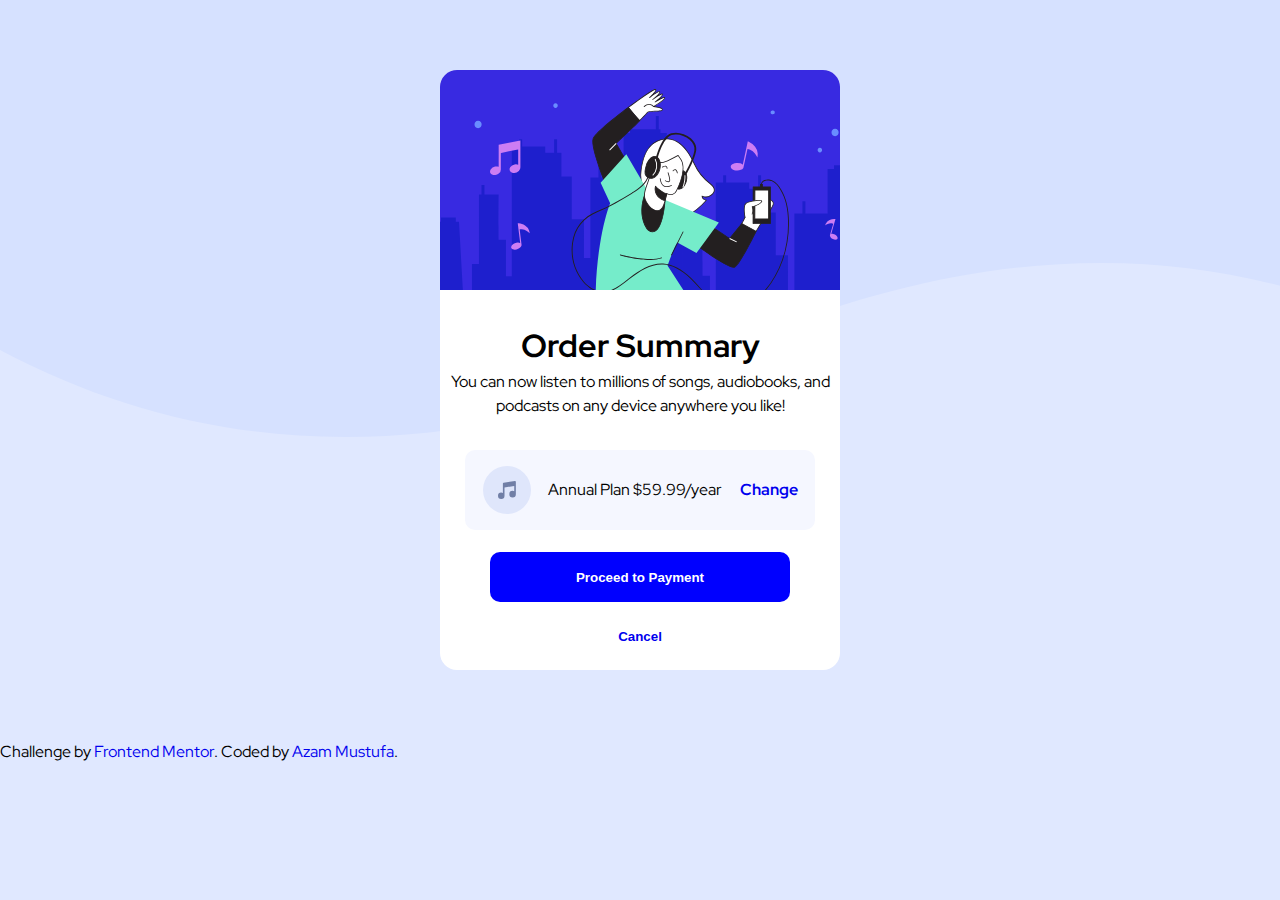
<file: index.html>
<!DOCTYPE html>
<html lang="en">

<head>
  <meta charset="UTF-8">
  <meta name="viewport" content="width=device-width, initial-scale=1.0">
  <!-- displays site properly based on user's device -->

  <link rel="icon" type="image/png" sizes="32x32" href="./images/favicon-32x32.png">
  <link rel="stylesheet" href="style.css">
  <link rel="preconnect" href="https://fonts.googleapis.com">
  <link rel="preconnect" href="https://fonts.gstatic.com" crossorigin>
  <link href="https://fonts.googleapis.com/css2?family=Red+Hat+Display&display=swap" rel="stylesheet">

  <title>Frontend Mentor | Order summary card</title>

  <!-- Feel free to remove these styles or customise in your own stylesheet 👍 -->
  <style>
    .attribution {
      font-size: 11px;
      text-align: center;
    }

    .attribution a {
      color: hsl(228, 45%, 44%);
    }
  </style>
</head>

<body>
  <main>
    <div class="container">
      
      <div class="topimage">
      </div>
      <div class="text">
        <h1>Order Summary</h1>
        <p>You can now listen to millions of songs, audiobooks, and podcasts on any
          device anywhere you like!</p>
      </div>
      <div class="plan">
        <img class="music-icon" src="images/icon-music.svg" alt="Icon">
        Annual Plan
        $59.99/year
        <p class="change"><a href="#">Change</a></p>
      </div>
      <div>
        <button class="buy" type="button"><a href="#">Proceed to Payment</a></button>
      </div>
      <div>
        <button class="cancel" type="button"><a href="#">Cancel</a></button>
      </div>
  
    </div>
  </main>


  <footer>
    Challenge by <a href="https://www.frontendmentor.io?ref=challenge" target="_blank">Frontend Mentor</a>.
    Coded by <a href="https://instagram.com/mustafas_ig/">Azam Mustufa</a>.
  </footer>
</body>

</html>
</file>
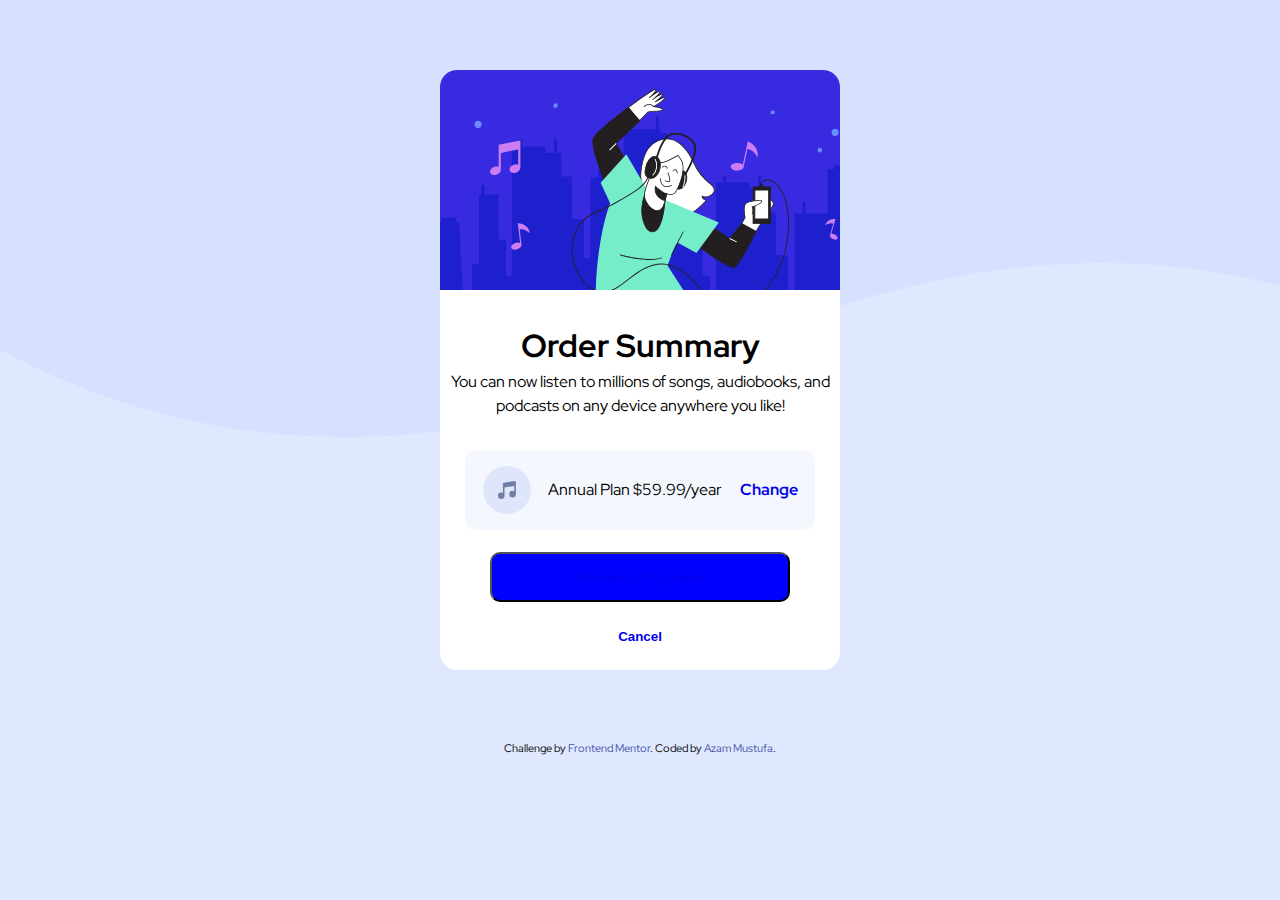
<file: order-summary-component-main/index.html>
<!DOCTYPE html>
<html lang="en">

<head>
  <meta charset="UTF-8">
  <meta name="viewport" content="width=device-width, initial-scale=1.0">
  <!-- displays site properly based on user's device -->

  <link rel="icon" type="image/png" sizes="32x32" href="./images/favicon-32x32.png">
  <link rel="stylesheet" href="style.css">
  <link rel="preconnect" href="https://fonts.googleapis.com">
  <link rel="preconnect" href="https://fonts.gstatic.com" crossorigin>
  <link href="https://fonts.googleapis.com/css2?family=Red+Hat+Display&display=swap" rel="stylesheet">

  <title>Frontend Mentor | Order summary card</title>

  <!-- Feel free to remove these styles or customise in your own stylesheet 👍 -->
  <style>
    .attribution {
      font-size: 11px;
      text-align: center;
    }

    .attribution a {
      color: hsl(228, 45%, 44%);
    }
  </style>
</head>

<body>
  <main>
    <div class="container">
      
      <div class="topimage">
      </div>
      <div class="text">
        <h1>Order Summary</h1>
        <p>You can now listen to millions of songs, audiobooks, and podcasts on any
          device anywhere you like!</p>
      </div>
      <div class="plan">
        <img class="music-icon" src="images/icon-music.svg" alt="Icon">
        Annual Plan
        $59.99/year
        <p class="change"><a href="#">Change</a></p>
      </div>
      <div>
        <button class="buy" type="button"><a href="#">Proceed to Payment</a></button>
      </div>
      <div>
        <button class="cancel" type="button"><a href="#">Cancel</a></button>
      </div>
  
    </div>
  </main>


  <div class="attribution">
    Challenge by <a href="https://www.frontendmentor.io?ref=challenge" target="_blank">Frontend Mentor</a>.
    Coded by <a href="https://instagram.com/mustafas_ig/">Azam Mustufa</a>.
  </div>
</body>

</html>
</file>
<file: style.css>
* {
    margin: 0;
    padding: 0;
    box-sizing: border-box;
}

body {
    line-height: 1.5;
    font-size: 16px;
    background: url(images/pattern-background-desktop.svg);
    background-repeat: no-repeat;
    background-color: hsl(225, 100%, 94%);
    font-family: 'Red Hat Display';
}

.container {
    margin: 70px auto;
    width: 400px;
    height: 600px;
    text-align: center;
    background-color: #fff;
    color: #000;
    border-radius: 17px;
    display: grid;
    grid-template-columns: 1fr;
}

.topimage {
    background-image: url("images/illustration-hero.svg");
    width: 400px;
    height: 220px;
    border-radius: 17px 17px 0 0;
}

.text {
    padding: 10px;
}

.plan {
    height: 80px;
    width: 350px;
    margin: 0 auto;
    background-color: hsl(225, 100%, 98%);
    border-radius: 10px;
    display: flex;
    align-items: center;
    justify-content: space-evenly;
}

.change {
    font-weight: 700;
}

.change:hover {
    color: hsl(224, 23%, 55%);
    cursor: pointer;
}

button:hover {
    cursor: pointer;
}

.buy {
    background-color: blue;
    color: #fff;
    width: 300px;
    height: 50px;
    font-weight: 700;
    border-radius: 10px;
    text-align: center;
    border: transparent;
}

.buy a {
    color: #fff;
}

.cancel {
    background-color: transparent;
    border: none;
    font-weight: 700;
    color: hsl(224, 23%, 55%);
}

.buy:hover {
    background-color: #766cf1;
}

.cancel:hover {
    color: #000;
}

a:link {
    text-decoration: none;
}

.buy > a:visited {
    text-decoration: none;
    color: #fff;
}

.cancel > a:visited {
    text-decoration: none;
    color: hsl(224, 23%, 55%);
}
</file>
<file: order-summary-component-main/style.css>
* {
    margin: 0;
    padding: 0;
    box-sizing: border-box;
}

body {
    line-height: 1.5;
    font-size: 16px;
    background: url(images/pattern-background-desktop.svg);
    background-repeat: no-repeat;
    background-color: hsl(225, 100%, 94%);
    font-family: 'Red Hat Display';
}

.container {
    margin: 70px auto;
    width: 400px;
    height: 600px;
    text-align: center;
    background-color: #fff;
    color: #000;
    border-radius: 17px;
    display: grid;
    grid-template-columns: 1fr;
}

.topimage {
    background-image: url("images/illustration-hero.svg");
    width: 400px;
    height: 220px;
    border-radius: 17px 17px 0 0;
}

.text {
    padding: 10px;
}

.plan {
    height: 80px;
    width: 350px;
    margin: 0 auto;
    background-color: hsl(225, 100%, 98%);
    border-radius: 10px;
    display: flex;
    align-items: center;
    justify-content: space-evenly;
}

.change {
    font-weight: 700;
}

.change:hover {
    color: hsl(224, 23%, 55%);
    cursor: pointer;
}

button:hover {
    cursor: pointer;
}

.buy {
    background-color: blue;
    color: #fff;
    width: 300px;
    height: 50px;
    font-weight: 700;
    border-radius: 10px;
    text-align: center;
}

.cancel {
    background-color: transparent;
    border: none;
    font-weight: 700;
    color: hsl(224, 23%, 55%);
}

.buy:hover {
    background-color: #766cf1;
}

.cancel:hover {
    color: #000;
}

a:link {
    text-decoration: none;
}

.buy > a:visited {
    text-decoration: none;
    color: #fff;
}

.cancel > a:visited {
    text-decoration: none;
    color: hsl(224, 23%, 55%);
}
</file>
